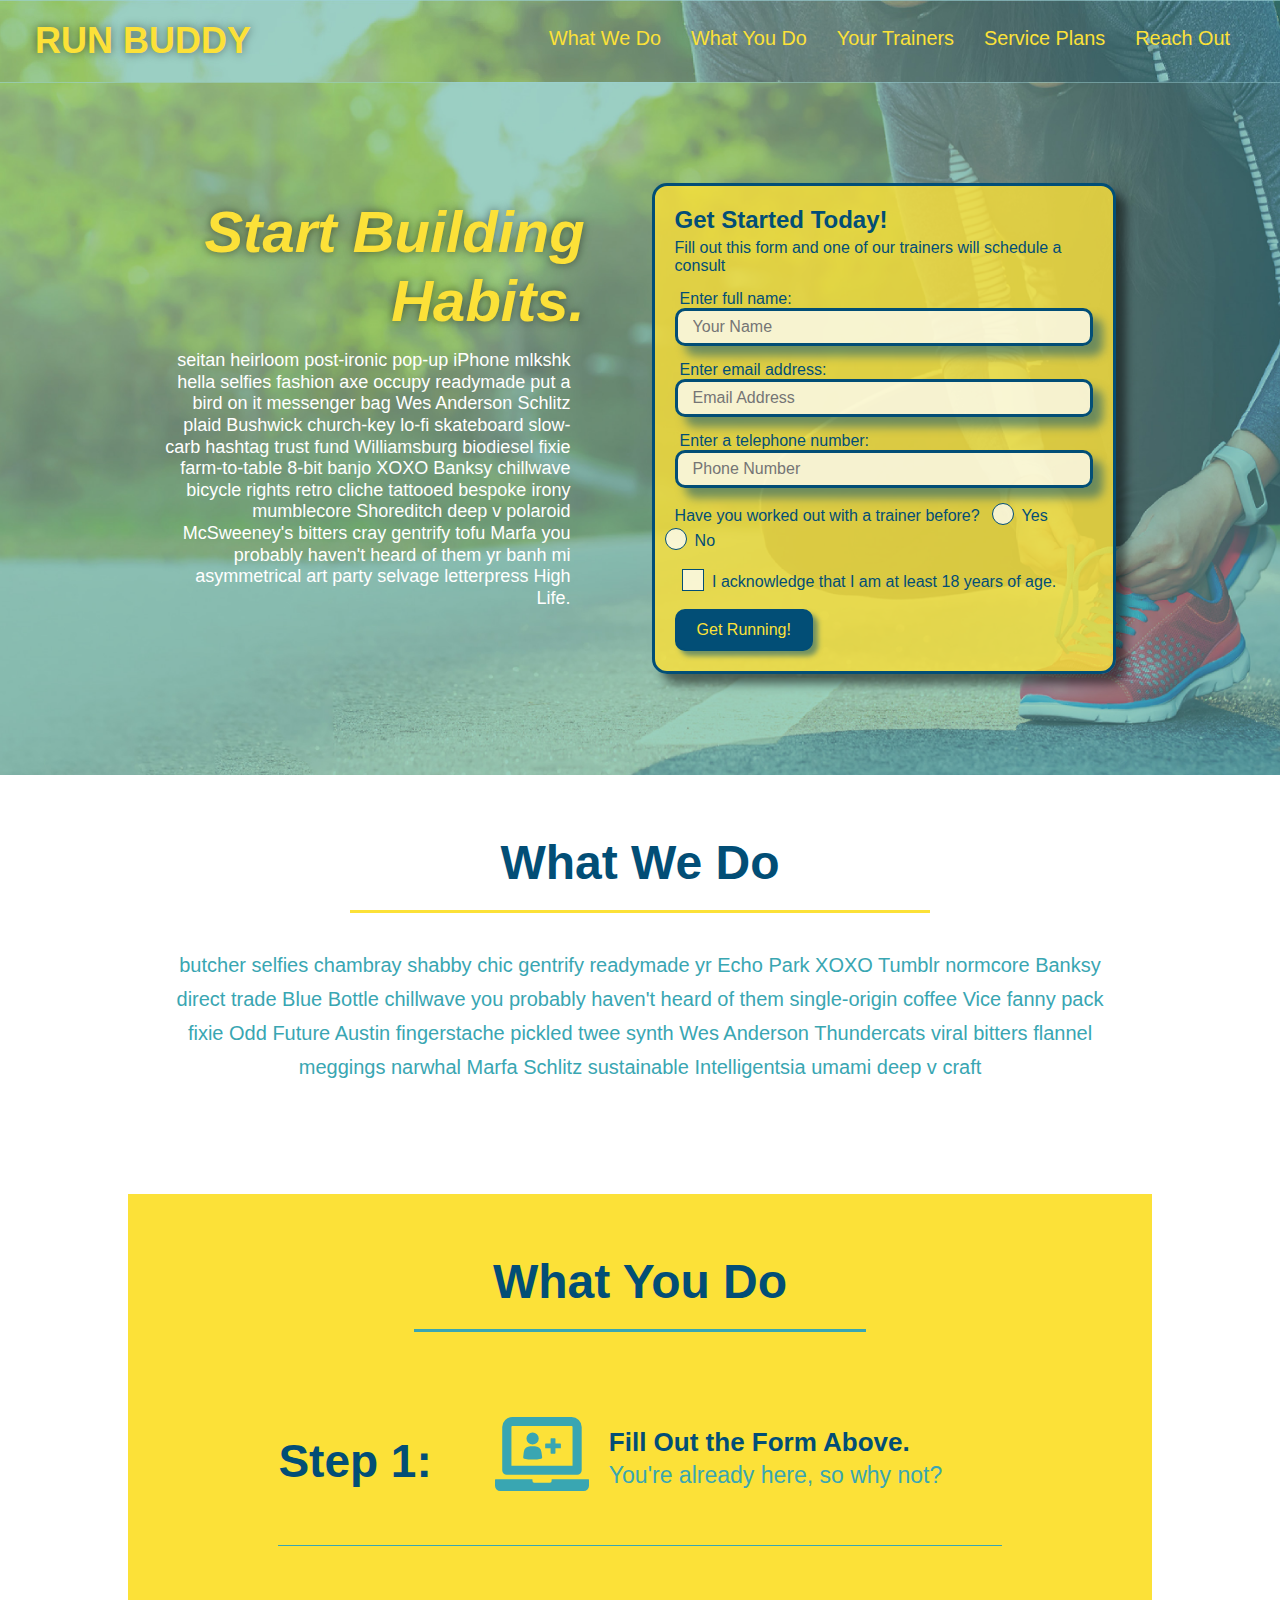
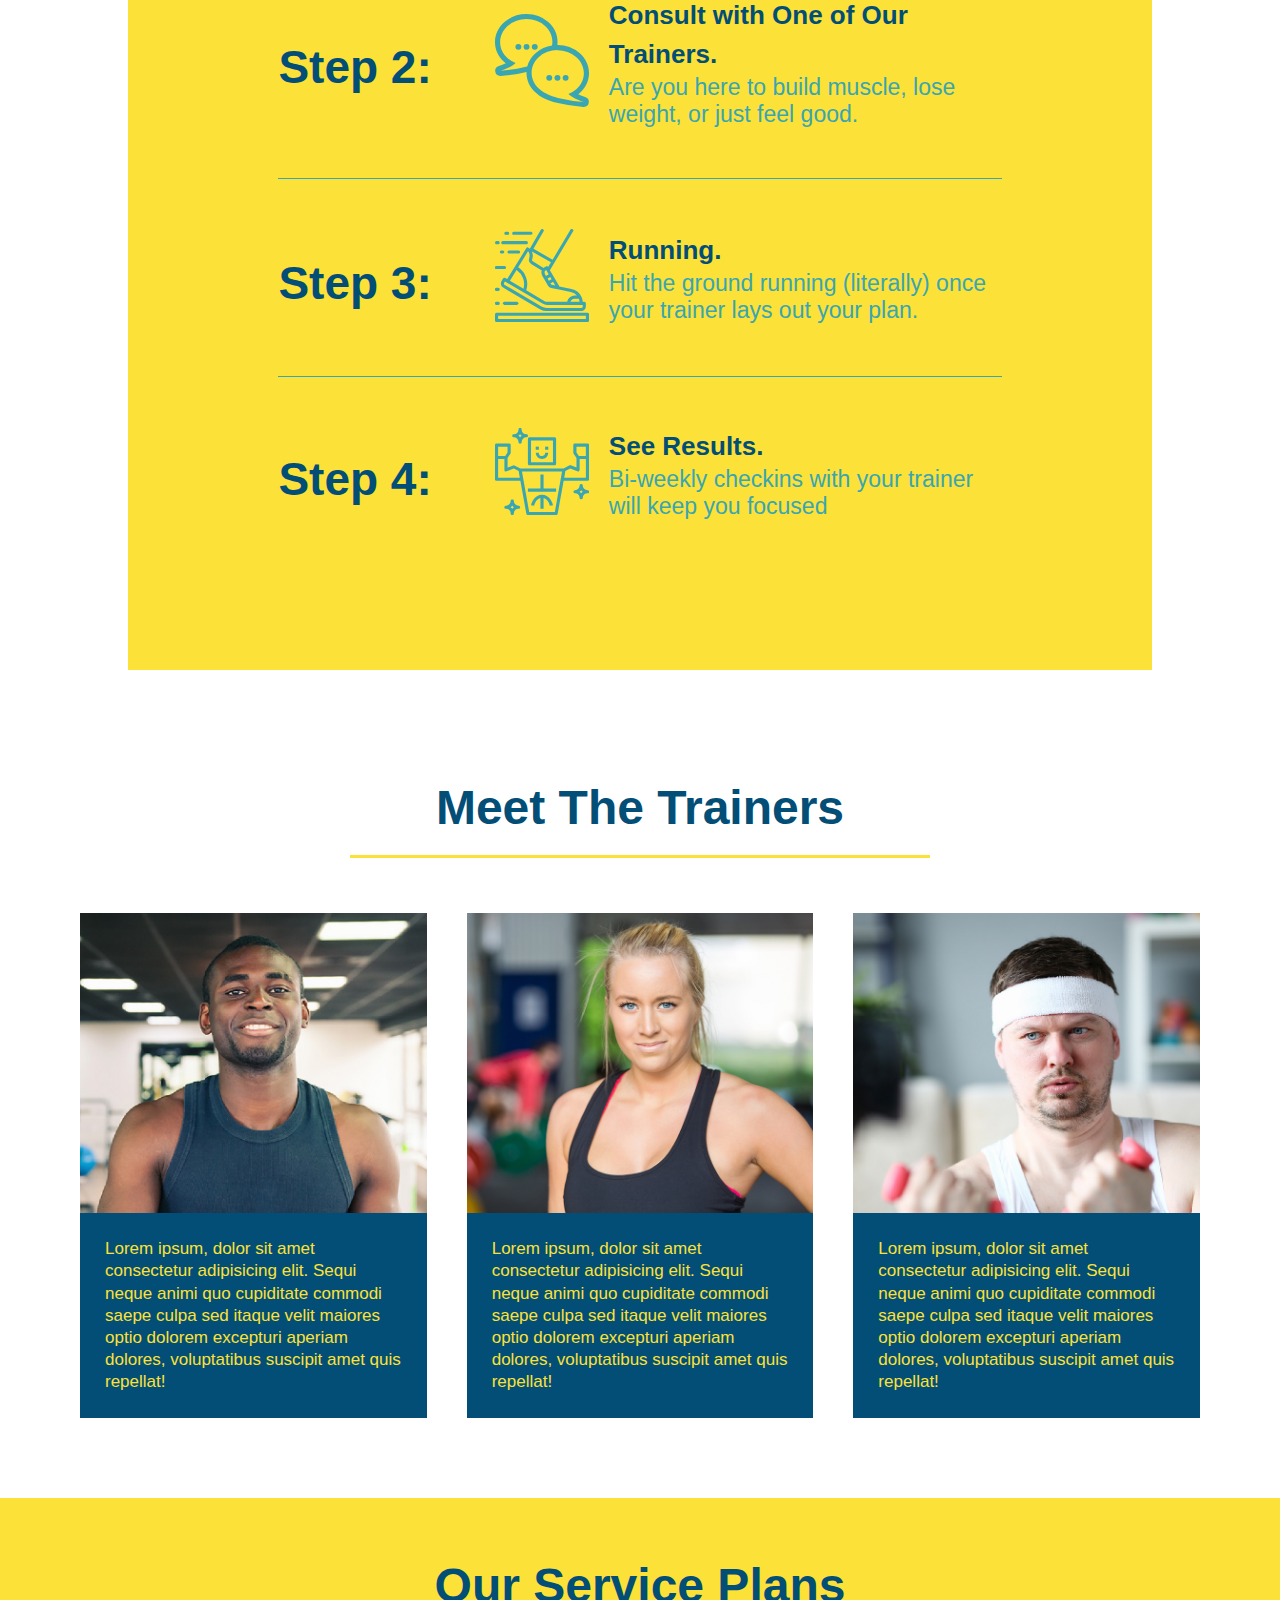
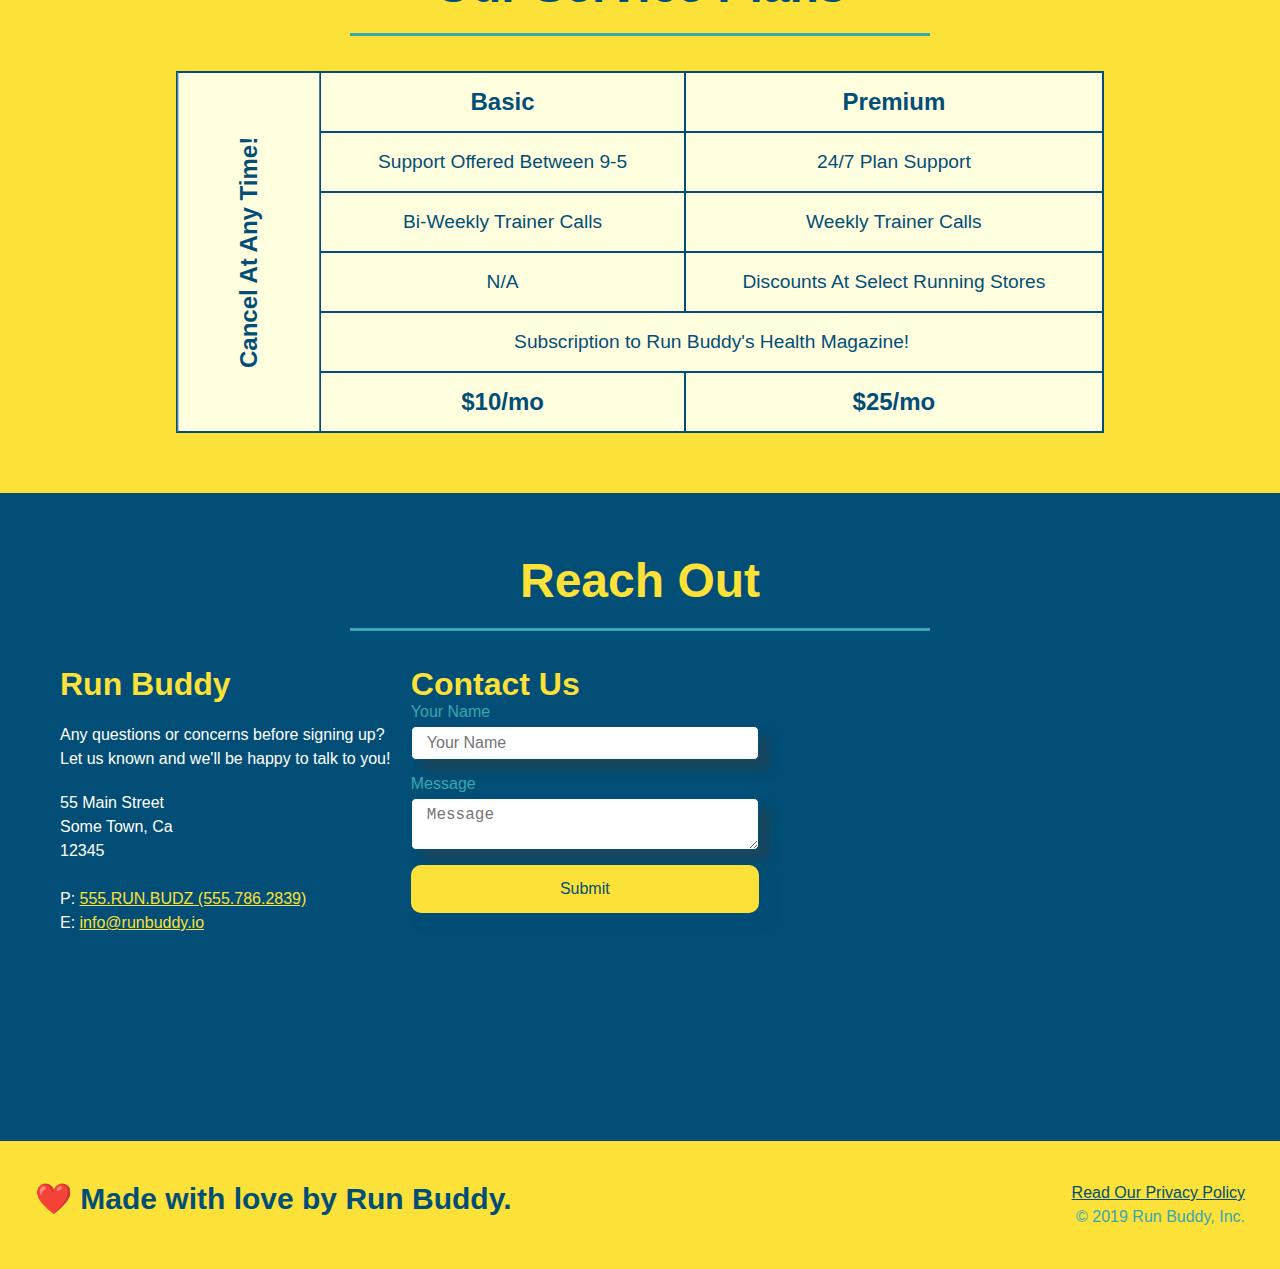
<file: index.html>
<!DOCTYPE html>
<html lang="en-us">
<!-- navigation -->

<head>
    <meta charset="UTF-8" />
    <title>Run Buddy</title>
    <meta name="description" content="Run Buddy Lead Generation Page">
    <meta name="author" content="Monica Tam">

    <link rel="stylesheet" href="assets/css/style.css">
</head>

<!-- main content -->
<body>
    <header>
        <h1>
            <a href="/">RUN BUDDY</a>
        </h1>
        <!-- navigation -->
        <nav>
            <!-- unordered list element -->
            <ul>
                <!-- list item element-->
                <li>
                    <!-- anchor element -->
                    <a href="#what-we-do">What We Do</a>
                </li>
                <li>
                    <!-- anchor element -->
                    <a href="#what-you-do">What You Do</a>
                </li>
                <li>
                    <!-- anchor element -->
                    <a href="#your-trainers">Your Trainers</a>
                </li>
                <li>
                    <!-- anchor element -->
                    <a href="#service-plans">Service Plans</a>
                </li>
                <li>
                    <!-- anchor element -->
                    <a href="#reach-out">Reach Out</a>
                </li>
            </ul>
        </nav>
    </header>

    <!-- hero section -->
    <section class="hero">
        <div class="hero-cta">
            <h2>Start Building Habits.</h2>
            <p>
                seitan heirloom post-ironic pop-up iPhone mlkshk hella selfies fashion axe occupy readymade put a bird
                on it
                messenger bag Wes Anderson Schlitz plaid Bushwick church-key lo-fi skateboard slow-carb hashtag trust
                fund
                Williamsburg biodiesel fixie farm-to-table 8-bit banjo XOXO Banksy chillwave bicycle rights retro cliche
                tattooed bespoke irony mumblecore Shoreditch deep v polaroid McSweeney's bitters cray gentrify tofu
                Marfa you
                probably haven't heard of them yr banh mi asymmetrical art party selvage letterpress High Life.
            </p>
        </div>
        <!-- lead generation form -->
        <div class="hero-form">
            <h3>Get Started Today!</h3>
            <p>Fill out this form and one of our trainers will schedule a consult</p>
            <!-- Add form element-->
            <form>
                <p><label for="name">Enter full name:</label><br>
                    <input type="text" placeholder="Your Name" name="name" id="name" class="form-input">
                </p>
                <p>
                    <label for="email">Enter email address:</label><br>
                    <input type="email" placeholder="Email Address" name="email" id="email" class="form-input">
                </p>
                <p>
                    <label for="phone">Enter a telephone number:</label><br>
                    <input type="tel" placeholder="Phone Number" name="phone" id="phone" class="form-input">
                </p>
                <p>
                    Have you worked out with a trainer before?
                    <span class="radio-wrapper">
                        <input type="radio" name="trainer-confirm" id="trainer-yes" />
                        <label for="trainer-yes">Yes</label>
                    </span>
                    <span class="radio-wrapper">
                        <input type="radio" name="trainer-confirm" id="trainer-no" />
                        <label for="trainer-no">No</label>
                    </span>
                </p>
                <p>
                    <span class="checkbox-wrapper">
                        <input type="checkbox" name="age-confirm" id="checkbox" />
                        <label for="checkbox">I acknowledge that I am at least 18 years of age.</label>
                    </span>
                </p>

                <!-- button for lead generation form -->
                <button type="submit">
                    Get Running!
                </button>
            </form>
        </div>
    </section>

    <!-- "what we do" section -->
    <section id="what-we-do" class="intro">
        <div class="flex-row">
            <h2 class="section-title primary-border">
                What We Do
            </h2>
        </div>
        <div class="flex-row">
            <p>
                butcher selfies chambray shabby chic gentrify readymade yr Echo Park XOXO Tumblr normcore Banksy direct
                trade Blue Bottle chillwave you probably haven't heard of them single-origin coffee Vice fanny pack
                fixie Odd Future Austin fingerstache pickled twee synth Wes Anderson Thundercats viral bitters flannel
                meggings narwhal Marfa Schlitz sustainable Intelligentsia umami deep v craft
            </p>
        </div>
    </section>

    <!-- "what you do" section" -->
    <section id="what-you-do" class="steps">
        <div class="flex-row">
            <h2 class="section-title secondary-border">
                What You Do
            </h2>
        </div>
        <div class="step">
            <!-- insert this image element -->
            <h3>Step 1:</h3>
            <div class="step-info">
                <div class="step-img">
                    <!-- insert this image element -->
                    <img src="./assets/images/step-1.svg" alt="" />
                </div>
                <div class="step-text">
                    <h4>Fill Out the Form Above.</h4>
                    <p>You're already here, so why not?</p>
                </div>
            </div>
        </div>
        <div class="step">
            <h3>Step 2:</h3>
            <div class="step-info">
                <div class="step-img">
                    <!-- insert this image element -->
                    <img src="./assets/images/step-2.svg" alt="" />
                </div>
                <div class="step-text">
                    <h4>Consult with One of Our Trainers.</h4>
                    <p>Are you here to build muscle, lose weight, or just feel good.</p>
                </div>
            </div>
        </div>
        <div class="step">
            <h3>Step 3:</h3>
            <div class="step-info">
                <div class="step-img">
                    <!-- insert this image element -->
                    <img src="./assets/images/step-3.svg" alt="" />
                </div>
                <div class="step-text">
                    <h4>Running.</h4>
                    <p>Hit the ground running (literally) once your trainer lays out your plan.</p>
                </div>
            </div>
        </div>
        <div class="step">
            <h3>Step 4:</h3>
            <div class="step-info">
                <div class="step-img">
                    <!-- insert this image element -->
                    <img src="./assets/images/step-4.svg" alt="" />
                </div>
                <div class="step-text">
                    <h4>See Results.</h4>
                    <p>Bi-weekly checkins with your trainer will keep you focused</p>
                </div>
            </div>
        </div>
    </section>

    <!-- "meet the trainers" section -->
    <section id="your-trainers">
        <div class="flex-row">
            <h2 class="section-title primary-border">
                Meet The Trainers
            </h2>
        </div>
        <div class="trainers">
            <article class="trainer">
                <div class="trainer-img trainer-1">
                    <div>
                        <h3>Arron Stephens</h3>
                        <h4>Speed / Strength</h4>
                    </div>
                </div>
                <div class="trainer-bio">
                    <!-- re-add name and role here -->
                    <h3>Arron Stephens</h3>
                    <h4>Speed / Strength</h4>
                    <p>
                        Lorem ipsum, dolor sit amet consectetur adipisicing elit. Sequi neque animi quo cupiditate
                        commodi saepe culpa sed
                        itaque velit maiores optio dolorem excepturi aperiam dolores, voluptatibus suscipit amet quis
                        repellat!
                    </p>
                </div>
            </article>

            <!-- second trainer bio -->
            <article class="trainer">
                <div class="trainer-img trainer-2">
                    <div>
                        <h3>Joanna Gill</h3>
                        <h4>Endurance</h4>
                    </div>
                </div>
                <div class="trainer-bio">
                    <!-- re-add name and role here -->
                    <h3>Joanna Gill</h3>
                    <h4>Endurance</h4>
                    <p>
                        Lorem ipsum, dolor sit amet consectetur adipisicing elit. Sequi neque animi quo cupiditate
                        commodi
                        saepe culpa sed
                        itaque velit maiores optio dolorem excepturi aperiam dolores, voluptatibus suscipit amet quis
                        repellat!
                    </p>
                </div>
            </article>

            <!-- third trainer bio -->
            <article class="trainer">
                <div class="trainer-img trainer-3">
                    <div>
                        <h3>Harry "the Headband" Smith</h3>
                        <h4>Strength</h4>
                    </div>
                </div>
                <div class="trainer-bio">
                    <!-- re-add name and role here -->
                    <h3>Harry "the Headband" Smith</h3>
                    <h4>Strength</h4>
                    <p>
                        Lorem ipsum, dolor sit amet consectetur adipisicing elit. Sequi neque animi quo cupiditate
                        commodi
                        saepe culpa sed
                        itaque velit maiores optio dolorem excepturi aperiam dolores, voluptatibus suscipit amet quis
                        repellat!
                    </p>
                </div>
            </article>
        </div>
    </section>

    <!-- service plans grid -->
    <section id="service-plans" class="services">
        <h2 class="section-title secondary-border">
            Our Service Plans
        </h2>
        <div class="service-grid-wrapper">
            <div class="service-grid-container">
                <!-- Headers -->
                <div class="service-grid-item grid-head basic">
                    Basic
                </div>
                <div class="service-grid-item grid-head premium">
                    Premium
                </div>

                <!-- Body -->
                <div class="service-grid-item basic">
                    Support Offered Between 9-5
                </div>
                <div class="service-grid-item premium">
                    24/7 Plan Support
                </div>
                <div class="service-grid-item basic">
                    Bi-Weekly Trainer Calls
                </div>
                <div class="service-grid-item premium">
                    Weekly Trainer Calls
                </div>
                <div class="service-grid-item basic">
                    N/A
                </div>
                <div class="service-grid-item premium">
                    Discounts At Select Running Stores
                </div>
                <div class="service-grid-item both">
                    Subscription to Run Buddy's Health Magazine!
                </div>
                <div class="service-grid-item grid-price basic">
                    $10/mo
                </div>
                <div class="service-grid-item grid-price premium">
                    $25/mo
                </div>
                <div class="service-grid-item grid-price cancel">
                    Cancel At Any Time!
                </div>
            </div> <!-- div service-grid-container -->
        </div> <!-- div service-grid-wrapper -->
    </section>

    <!-- "reach out" section -->
    <section id="reach-out" class="contact-info">
        <div>
            <h2 class="section-title secondary-border">Reach Out</h2>
        </div>
        <div class="contact-i">
            <div>
                <h3>Run Buddy</h3>
                <p>
                    Any questions or concerns before signing up?
                    <br>
                    Let us known and we'll be happy to talk to you!
                </p>
                <address>
                    55 Main Street<br>
                    Some Town, Ca<br>
                    12345<br><br>
                    P: <a href="tel: 555.786.2839">555.RUN.BUDZ (555.786.2839)</a><br>
                    E: <a href="mailto:info@runbuddy.io">info@runbuddy.io</a>
                </address>
            </div>
            <div class="contact-form">
                <h3>Contact Us</h3>
                <form>
                    <label for="contact-name">Your Name</label>
                    <input type="text" id="contact-name" placeholder="Your Name" />

                    <label for="contact-message">Message</label>
                    <textarea id="contact-message" placeholder="Message"></textarea>

                    <button type="submit">Submit</button>
                </form>
            </div>
            <!-- google map -->
            <iframe
                src=https://www.google.com/maps/embed?pb=!1m18!1m12!1m3!1d3470.8609611728098!2d-98.2951016859024!3d29.54954314873806!2m3!1f0!2f0!3f0!3m2!1i1024!2i768!4f13.1!3m3!1m2!1s0x865c92bc2f086255%3A0x21de1c780d58c015!2s832%20Pat%20Booker%20Rd%2C%20Universal%20City%2C%20TX%2078148!5e0!3m2!1sen!2sus!4v1596130572581!5m2!1sen!2sus"
                width="400" height="400" frameborder="0" style="border:0;" allowfullscreen="" aria-hidden="false"
                tabindex="0" frameborder="0">
            </iframe>
        </div>
    </section>

    <!-- footer section -->
    <footer>
        <h2>❤️ Made with love by Run Buddy.</h2>
        <div>
            <a href="#">Read Our Privacy Policy</a><br />
            &copy; 2019 Run Buddy, Inc.
        </div>
    </footer>
</body>

</html>
</file>
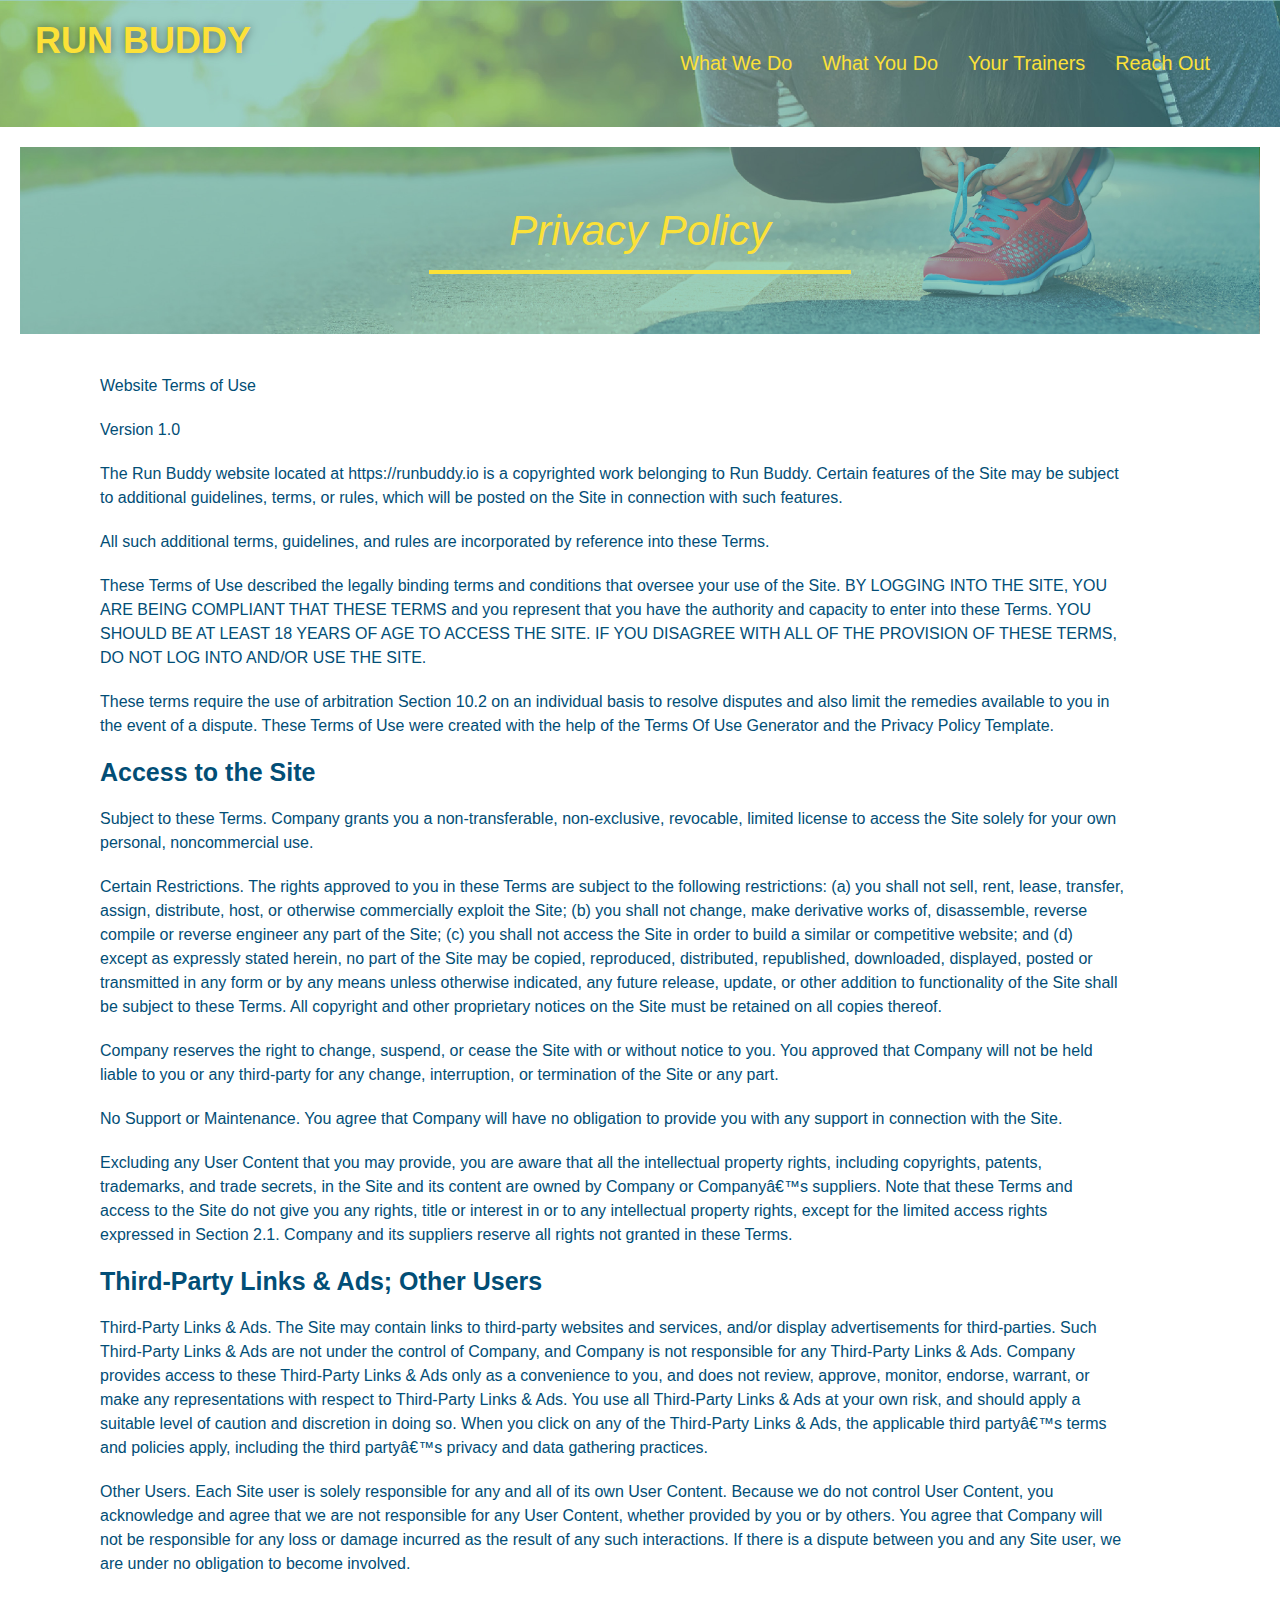
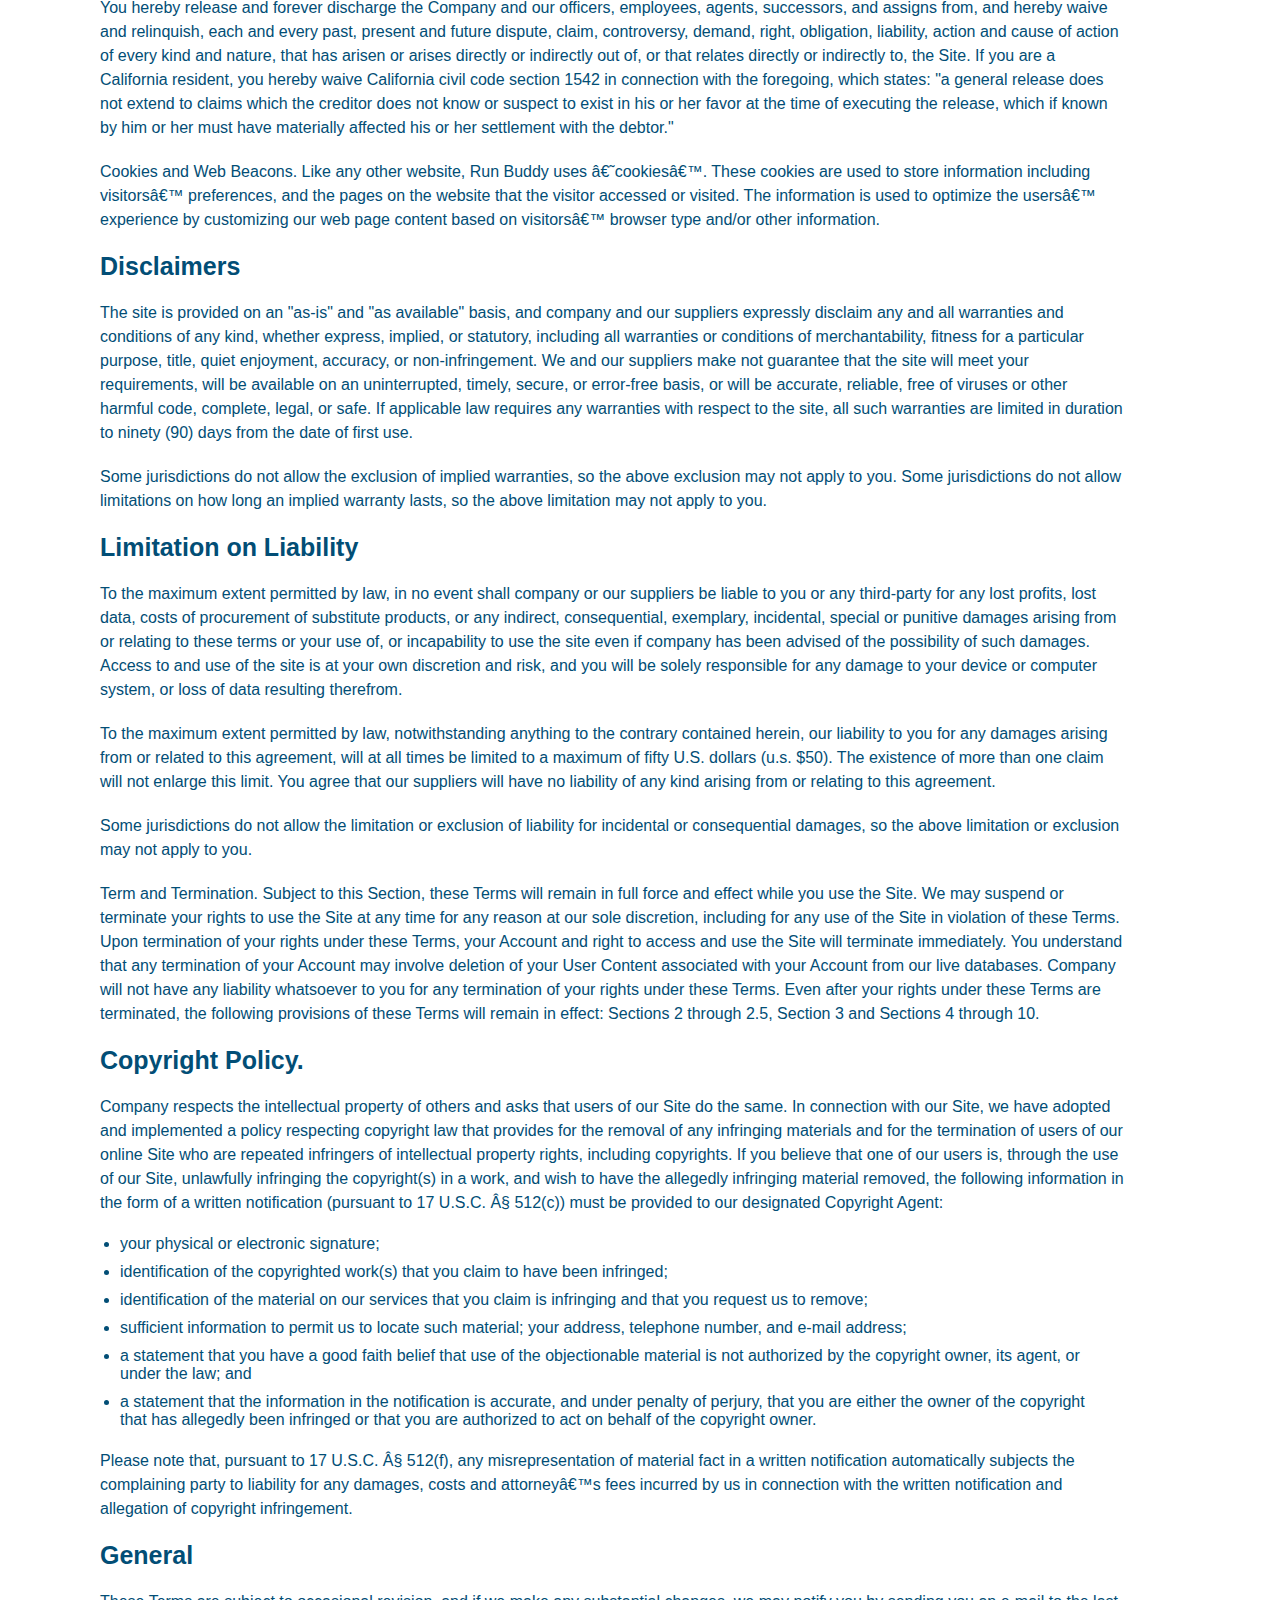
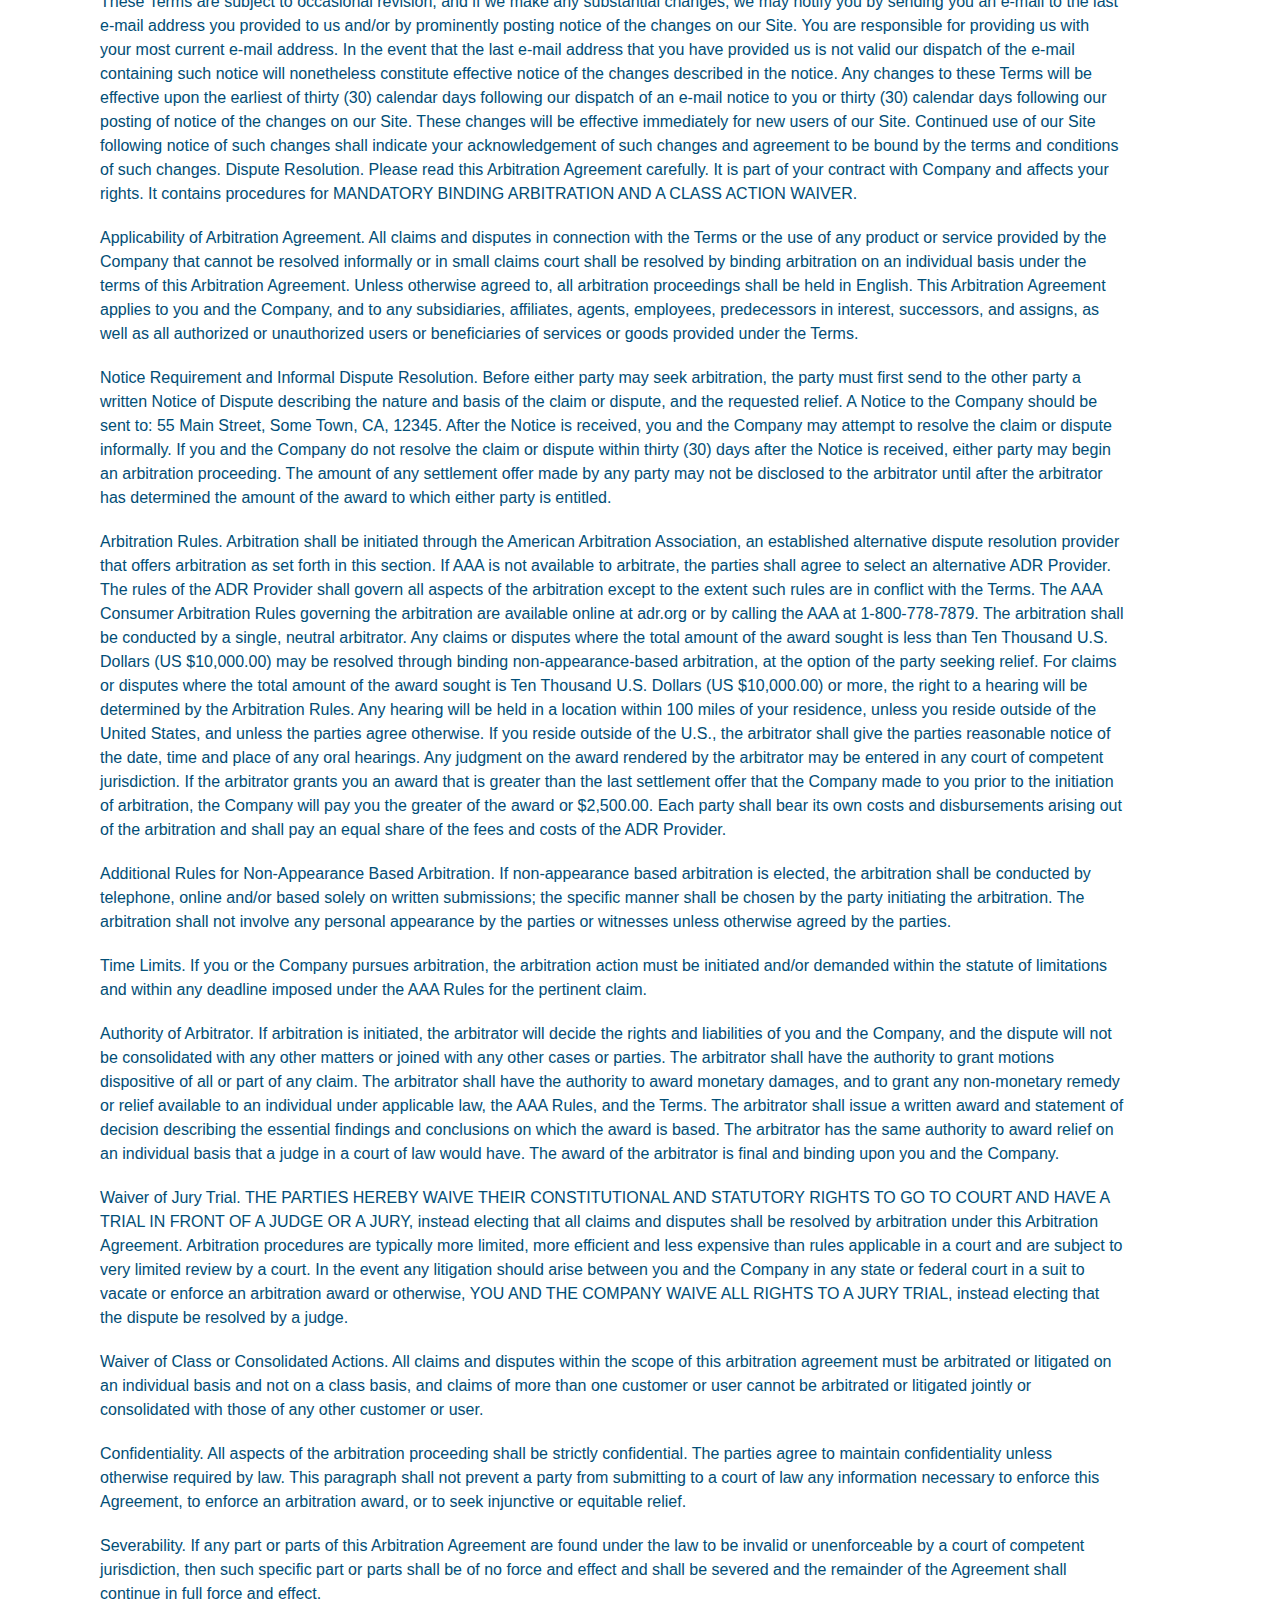
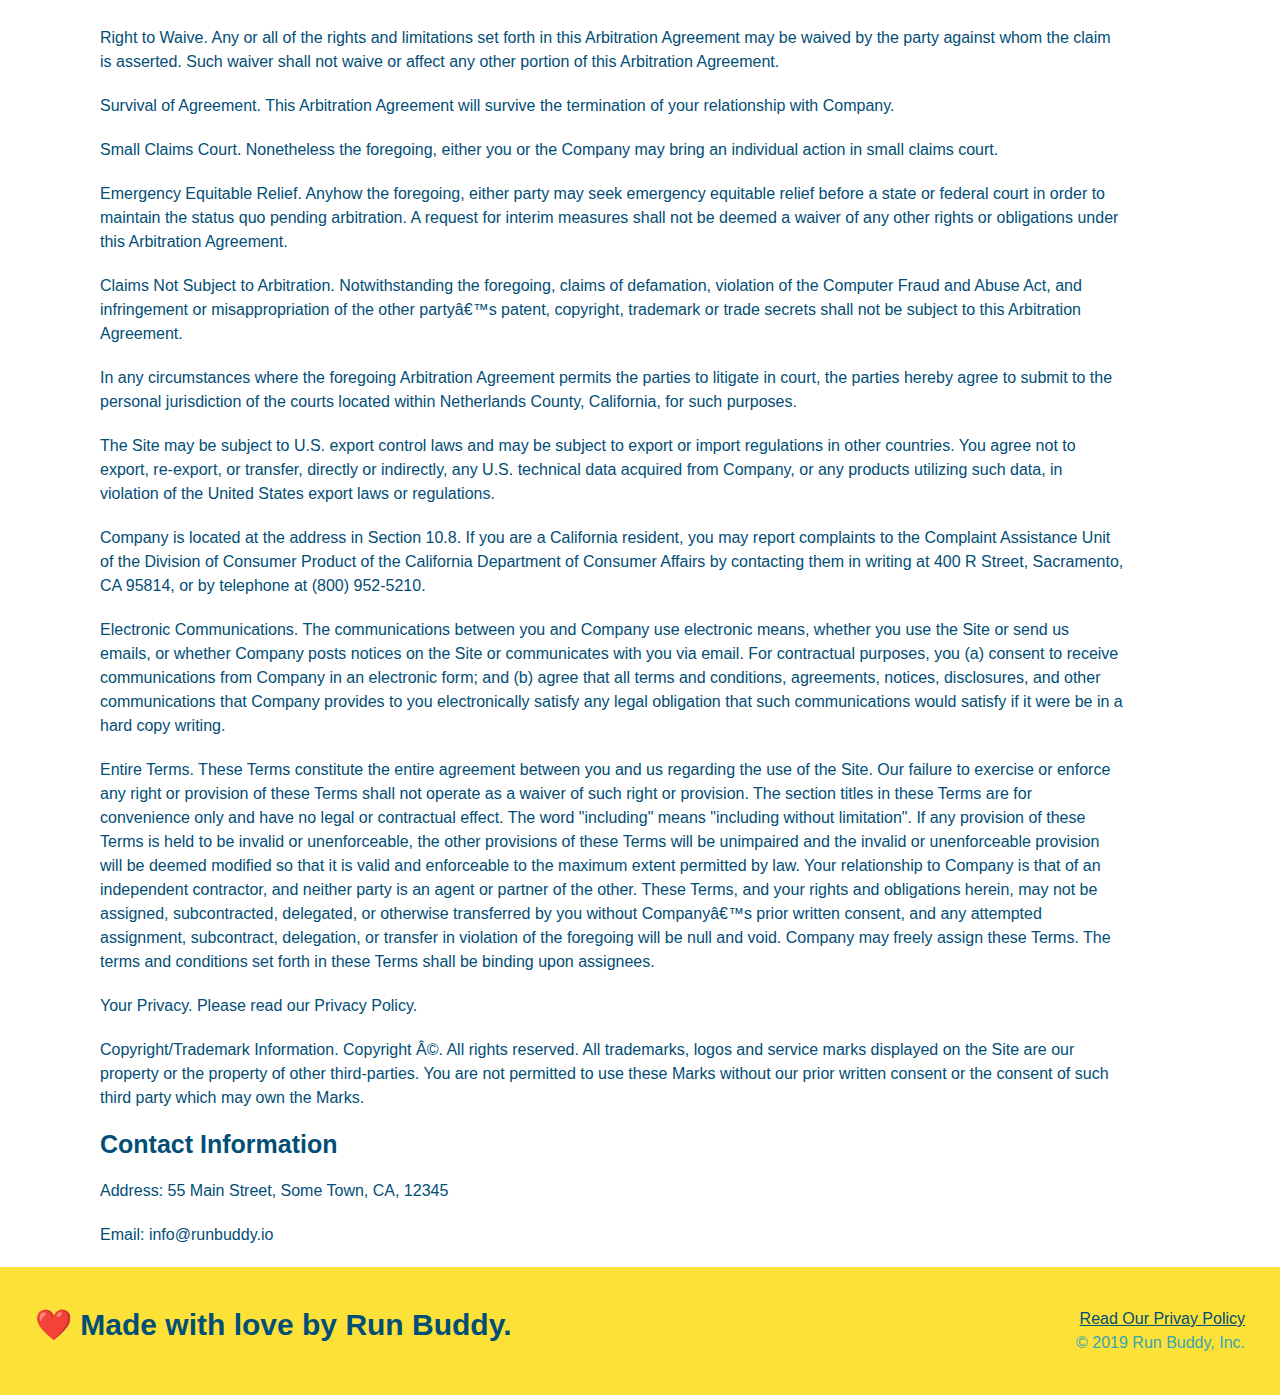
<file: privacy-policy.html>
<!DOCTYPE html>
<html lang="en">
    <head>
        <meta charset="UTF-8" />
        <title>Privacy Policy - Run Buddy</title>

        <link rel="stylesheet" href="./assets/css/style.css" />
        <link rel="stylesheet" href="./assets/css/secondary-styles.css" />
        <meta name="viewport" content="width=device-width, initial-scale=1.0" />

    </head>
    
    <body>
        <header>
            <h1>
                <a href="/">RUN BUDDY</a>
            </h1>
            <nav>
                <!-- Unordered list element -->
                <ul>
                    <!-- List item element-->
                    <li>
                        <!-- Anchor element -->
                        <a href="./index.html#what-we-do">What We Do</a>
                    </li>
                    <li>
                        <a href="./index.html#what-you-do">What You Do</a>
                    </li>
                    <li>
                        <a href="./index.html#your-trainers">Your Trainers</a>
                    </li>
                    <li>
                        <a href="./index.html#reach-out">Reach Out</a>
                    </li>
                </ul>          
            </nav>
        </header>

        <section class="hero">
            <h2 class="page-title">
                Privacy Policy
            </h2>
        </section>
        
      <article>
            <p>
                Website Terms of Use
            </p>

            <p>
                Version 1.0
            </p>

            <p>
                The Run Buddy website located at https://runbuddy.io is a copyrighted work belonging to Run Buddy. Certain
                features of the Site may be subject to additional guidelines, terms, or rules, which will be posted on the Site
                in connection with such features.
            </p>

            <p>
                All such additional terms, guidelines, and rules are incorporated by reference into these Terms.
            </p>

            <p>
                These Terms of Use described the legally binding terms and conditions that oversee your use of the Site. BY
                LOGGING INTO THE SITE, YOU ARE BEING COMPLIANT THAT THESE TERMS and you represent that you have the authority
                and capacity to enter into these Terms. YOU SHOULD BE AT LEAST 18 YEARS OF AGE TO ACCESS THE SITE. IF YOU
                DISAGREE WITH ALL OF THE PROVISION OF THESE TERMS, DO NOT LOG INTO AND/OR USE THE SITE.
            </p>

            <p>
                These terms require the use of arbitration Section 10.2 on an individual basis to resolve disputes and also
                limit the remedies available to you in the event of a dispute. These Terms of Use were created with the help of
                the Terms Of Use Generator and the Privacy Policy Template.
            </p>

            <h3>
                Access to the Site
            </h3>

            <p>
                Subject to these Terms. Company grants you a non-transferable, non-exclusive, revocable, limited license to
                access the Site solely for your own personal, noncommercial use.
            </p>

            <p>
                Certain Restrictions. The rights approved to you in these Terms are subject to the following restrictions: (a)
                you shall not sell, rent, lease, transfer, assign, distribute, host, or otherwise commercially exploit the Site;
                (b) you shall not change, make derivative works of, disassemble, reverse compile or reverse engineer any part of
                the Site; (c) you shall not access the Site in order to build a similar or competitive website; and (d) except
                as expressly stated herein, no part of the Site may be copied, reproduced, distributed, republished, downloaded,
                displayed, posted or transmitted in any form or by any means unless otherwise indicated, any future release,
                update, or other addition to functionality of the Site shall be subject to these Terms. All copyright and other
                proprietary notices on the Site must be retained on all copies thereof.
            </p>

            <p>
                Company reserves the right to change, suspend, or cease the Site with or without notice to you. You approved
                that Company will not be held liable to you or any third-party for any change, interruption, or termination of
                the Site or any part.
            </p>

            <p>
                No Support or Maintenance. You agree that Company will have no obligation to provide you with any support in
                connection with the Site.
            </p>

            <p>
                Excluding any User Content that you may provide, you are aware that all the intellectual property rights,
                including copyrights, patents, trademarks, and trade secrets, in the Site and its content are owned by Company
                or Companyâ€™s suppliers. Note that these Terms and access to the Site do not give you any rights, title or
                interest in or to any intellectual property rights, except for the limited access rights expressed in Section
                2.1. Company and its suppliers reserve all rights not granted in these Terms.
            </p>

            <h3>
                Third-Party Links & Ads; Other Users
            </h3>

            <p>
                Third-Party Links & Ads. The Site may contain links to third-party websites and services, and/or display
                advertisements for third-parties. Such Third-Party Links & Ads are not under the control of Company, and Company
                is not responsible for any Third-Party Links & Ads. Company provides access to these Third-Party Links & Ads
                only as a convenience to you, and does not review, approve, monitor, endorse, warrant, or make any
                representations with respect to Third-Party Links & Ads. You use all Third-Party Links & Ads at your own risk,
                and should apply a suitable level of caution and discretion in doing so. When you click on any of the
                Third-Party Links & Ads, the applicable third partyâ€™s terms and policies apply, including the third partyâ€™s
                privacy and data gathering practices.
            </p>

            <p>
                Other Users. Each Site user is solely responsible for any and all of its own User Content. Because we do not
                control User Content, you acknowledge and agree that we are not responsible for any User Content, whether
                provided by you or by others. You agree that Company will not be responsible for any loss or damage incurred as
                the result of any such interactions. If there is a dispute between you and any Site user, we are under no
                obligation to become involved.
            </p>

            <p>
                You hereby release and forever discharge the Company and our officers, employees, agents, successors, and
                assigns from, and hereby waive and relinquish, each and every past, present and future dispute, claim,
                controversy, demand, right, obligation, liability, action and cause of action of every kind and nature, that has
                arisen or arises directly or indirectly out of, or that relates directly or indirectly to, the Site. If you are
                a California resident, you hereby waive California civil code section 1542 in connection with the foregoing,
                which states: "a general release does not extend to claims which the creditor does not know or suspect to exist
                in his or her favor at the time of executing the release, which if known by him or her must have materially
                affected his or her settlement with the debtor."
            </p>

            <p>
                Cookies and Web Beacons. Like any other website, Run Buddy uses â€˜cookiesâ€™. These cookies are used to store
                information including visitorsâ€™ preferences, and the pages on the website that the visitor accessed or visited.
                The information is used to optimize the usersâ€™ experience by customizing our web page content based on visitorsâ€™
                browser type and/or other information.
            </p>

            <h3>
                Disclaimers
            </h3>

            <p>
                The site is provided on an "as-is" and "as available" basis, and company and our suppliers expressly disclaim
                any and all warranties and conditions of any kind, whether express, implied, or statutory, including all
                warranties or conditions of merchantability, fitness for a particular purpose, title, quiet enjoyment, accuracy,
                or non-infringement. We and our suppliers make not guarantee that the site will meet your requirements, will be
                available on an uninterrupted, timely, secure, or error-free basis, or will be accurate, reliable, free of
                viruses or other harmful code, complete, legal, or safe. If applicable law requires any warranties with respect
                to the site, all such warranties are limited in duration to ninety (90) days from the date of first use.
            </p>

            <p>
                Some jurisdictions do not allow the exclusion of implied warranties, so the above exclusion may not apply to
                you. Some jurisdictions do not allow limitations on how long an implied warranty lasts, so the above limitation
                may not apply to you.
            </p>

            <h3>
                Limitation on Liability
            </h3>

            <p>
                To the maximum extent permitted by law, in no event shall company or our suppliers be liable to you or any
                third-party for any lost profits, lost data, costs of procurement of substitute products, or any indirect,
                consequential, exemplary, incidental, special or punitive damages arising from or relating to these terms or
                your use of, or incapability to use the site even if company has been advised of the possibility of such
                damages. Access to and use of the site is at your own discretion and risk, and you will be solely responsible
                for any damage to your device or computer system, or loss of data resulting therefrom.
            </p>

            <p>
                To the maximum extent permitted by law, notwithstanding anything to the contrary contained herein, our liability
                to you for any damages arising from or related to this agreement, will at all times be limited to a maximum of
                fifty U.S. dollars (u.s. $50). The existence of more than one claim will not enlarge this limit. You agree that
                our suppliers will have no liability of any kind arising from or relating to this agreement.
            </p>

            <p>
                Some jurisdictions do not allow the limitation or exclusion of liability for incidental or consequential
                damages, so the above limitation or exclusion may not apply to you.
            </p>

            <p>
                Term and Termination. Subject to this Section, these Terms will remain in full force and effect while you use
                the Site. We may suspend or terminate your rights to use the Site at any time for any reason at our sole
                discretion, including for any use of the Site in violation of these Terms. Upon termination of your rights under
                these Terms, your Account and right to access and use the Site will terminate immediately. You understand that
                any termination of your Account may involve deletion of your User Content associated with your Account from our
                live databases. Company will not have any liability whatsoever to you for any termination of your rights under
                these Terms. Even after your rights under these Terms are terminated, the following provisions of these Terms
                will remain in effect: Sections 2 through 2.5, Section 3 and Sections 4 through 10.
            </p>

            <h3>
                Copyright Policy.
            </h3>

            <p>
                Company respects the intellectual property of others and asks that users of our Site do the same. In connection
                with our Site, we have adopted and implemented a policy respecting copyright law that provides for the removal
                of any infringing materials and for the termination of users of our online Site who are repeated infringers of
                intellectual property rights, including copyrights. If you believe that one of our users is, through the use of
                our Site, unlawfully infringing the copyright(s) in a work, and wish to have the allegedly infringing material
                removed, the following information in the form of a written notification (pursuant to 17 U.S.C. Â§ 512(c)) must
                be provided to our designated Copyright Agent:
            </p>

            <ul>
                <li>
                your physical or electronic signature;
                </li>
                <li>
                identification of the copyrighted work(s) that you claim to have been infringed;
                </li>
                <li>
                identification of the material on our services that you claim is infringing and that you request us to remove;
                </li>
                <li>
                sufficient information to permit us to locate such material; your address, telephone number, and e-mail
                address;
                </li>
                <li>
                a statement that you have a good faith belief that use of the objectionable material is not authorized by the
                copyright owner, its agent, or under the law; and
                </li>
                <li>
                a statement that the information in the notification is accurate, and under penalty of perjury, that you are
                either the owner of the copyright that has allegedly been infringed or that you are authorized to act on
                behalf of the copyright owner.
                </li>
            </ul>

            <p>
                Please note that, pursuant to 17 U.S.C. Â§ 512(f), any misrepresentation of material fact in a written
                notification automatically subjects the complaining party to liability for any damages, costs and attorneyâ€™s
                fees incurred by us in connection with the written notification and allegation of copyright infringement.
            </p>

            <h3>
                General
            </h3>

            <p>
                These Terms are subject to occasional revision, and if we make any substantial changes, we may notify you by
                sending you an e-mail to the last e-mail address you provided to us and/or by prominently posting notice of the
                changes on our Site. You are responsible for providing us with your most current e-mail address. In the event
                that the last e-mail address that you have provided us is not valid our dispatch of the e-mail containing such
                notice will nonetheless constitute effective notice of the changes described in the notice. Any changes to these
                Terms will be effective upon the earliest of thirty (30) calendar days following our dispatch of an e-mail
                notice to you or thirty (30) calendar days following our posting of notice of the changes on our Site. These
                changes will be effective immediately for new users of our Site. Continued use of our Site following notice of
                such changes shall indicate your acknowledgement of such changes and agreement to be bound by the terms and
                conditions of such changes. Dispute Resolution. Please read this Arbitration Agreement carefully. It is part of
                your contract with Company and affects your rights. It contains procedures for MANDATORY BINDING ARBITRATION AND
                A CLASS ACTION WAIVER.
            </p>

            <p>
                Applicability of Arbitration Agreement. All claims and disputes in connection with the Terms or the use of any
                product or service provided by the Company that cannot be resolved informally or in small claims court shall be
                resolved by binding arbitration on an individual basis under the terms of this Arbitration Agreement. Unless
                otherwise agreed to, all arbitration proceedings shall be held in English. This Arbitration Agreement applies to
                you and the Company, and to any subsidiaries, affiliates, agents, employees, predecessors in interest,
                successors, and assigns, as well as all authorized or unauthorized users or beneficiaries of services or goods
                provided under the Terms.
            </p>

            <p>
                Notice Requirement and Informal Dispute Resolution. Before either party may seek arbitration, the party must
                first send to the other party a written Notice of Dispute describing the nature and basis of the claim or
                dispute, and the requested relief. A Notice to the Company should be sent to: 55 Main Street, Some Town, CA,
                12345. After the Notice is received, you and the Company may attempt to resolve the claim or dispute informally.
                If you and the Company do not resolve the claim or dispute within thirty (30) days after the Notice is received,
                either party may begin an arbitration proceeding. The amount of any settlement offer made by any party may not
                be disclosed to the arbitrator until after the arbitrator has determined the amount of the award to which either
                party is entitled.
            </p>

            <p>
                Arbitration Rules. Arbitration shall be initiated through the American Arbitration Association, an established
                alternative dispute resolution provider that offers arbitration as set forth in this section. If AAA is not
                available to arbitrate, the parties shall agree to select an alternative ADR Provider. The rules of the ADR
                Provider shall govern all aspects of the arbitration except to the extent such rules are in conflict with the
                Terms. The AAA Consumer Arbitration Rules governing the arbitration are available online at adr.org or by
                calling the AAA at 1-800-778-7879. The arbitration shall be conducted by a single, neutral arbitrator. Any
                claims or disputes where the total amount of the award sought is less than Ten Thousand U.S. Dollars (US
                $10,000.00) may be resolved through binding non-appearance-based arbitration, at the option of the party seeking
                relief. For claims or disputes where the total amount of the award sought is Ten Thousand U.S. Dollars (US
                $10,000.00) or more, the right to a hearing will be determined by the Arbitration Rules. Any hearing will be
                held in a location within 100 miles of your residence, unless you reside outside of the United States, and
                unless the parties agree otherwise. If you reside outside of the U.S., the arbitrator shall give the parties
                reasonable notice of the date, time and place of any oral hearings. Any judgment on the award rendered by the
                arbitrator may be entered in any court of competent jurisdiction. If the arbitrator grants you an award that is
                greater than the last settlement offer that the Company made to you prior to the initiation of arbitration, the
                Company will pay you the greater of the award or $2,500.00. Each party shall bear its own costs and
                disbursements arising out of the arbitration and shall pay an equal share of the fees and costs of the ADR
                Provider.
            </p>

            <p>
                Additional Rules for Non-Appearance Based Arbitration. If non-appearance based arbitration is elected, the
                arbitration shall be conducted by telephone, online and/or based solely on written submissions; the specific
                manner shall be chosen by the party initiating the arbitration. The arbitration shall not involve any personal
                appearance by the parties or witnesses unless otherwise agreed by the parties.
            </p>

            <p>
                Time Limits. If you or the Company pursues arbitration, the arbitration action must be initiated and/or demanded
                within the statute of limitations and within any deadline imposed under the AAA Rules for the pertinent claim.
            </p>

            <p>
                Authority of Arbitrator. If arbitration is initiated, the arbitrator will decide the rights and liabilities of
                you and the Company, and the dispute will not be consolidated with any other matters or joined with any other
                cases or parties. The arbitrator shall have the authority to grant motions dispositive of all or part of any
                claim. The arbitrator shall have the authority to award monetary damages, and to grant any non-monetary remedy
                or relief available to an individual under applicable law, the AAA Rules, and the Terms. The arbitrator shall
                issue a written award and statement of decision describing the essential findings and conclusions on which the
                award is based. The arbitrator has the same authority to award relief on an individual basis that a judge in a
                court of law would have. The award of the arbitrator is final and binding upon you and the Company.
            </p>

            <p>
                Waiver of Jury Trial. THE PARTIES HEREBY WAIVE THEIR CONSTITUTIONAL AND STATUTORY RIGHTS TO GO TO COURT AND HAVE
                A TRIAL IN FRONT OF A JUDGE OR A JURY, instead electing that all claims and disputes shall be resolved by
                arbitration under this Arbitration Agreement. Arbitration procedures are typically more limited, more efficient
                and less expensive than rules applicable in a court and are subject to very limited review by a court. In the
                event any litigation should arise between you and the Company in any state or federal court in a suit to vacate
                or enforce an arbitration award or otherwise, YOU AND THE COMPANY WAIVE ALL RIGHTS TO A JURY TRIAL, instead
                electing that the dispute be resolved by a judge.
            </p>

            <p>
                Waiver of Class or Consolidated Actions. All claims and disputes within the scope of this arbitration agreement
                must be arbitrated or litigated on an individual basis and not on a class basis, and claims of more than one
                customer or user cannot be arbitrated or litigated jointly or consolidated with those of any other customer or
                user.
            </p>

            <p>
                Confidentiality. All aspects of the arbitration proceeding shall be strictly confidential. The parties agree to
                maintain confidentiality unless otherwise required by law. This paragraph shall not prevent a party from
                submitting to a court of law any information necessary to enforce this Agreement, to enforce an arbitration
                award, or to seek injunctive or equitable relief.
            </p>

            <p>
                Severability. If any part or parts of this Arbitration Agreement are found under the law to be invalid or
                unenforceable by a court of competent jurisdiction, then such specific part or parts shall be of no force and
                effect and shall be severed and the remainder of the Agreement shall continue in full force and effect.
            </p>

            <p>
                Right to Waive. Any or all of the rights and limitations set forth in this Arbitration Agreement may be waived
                by the party against whom the claim is asserted. Such waiver shall not waive or affect any other portion of this
                Arbitration Agreement.
            </p>

            <p>
                Survival of Agreement. This Arbitration Agreement will survive the termination of your relationship with
                Company.
            </p>

            <p>
                Small Claims Court. Nonetheless the foregoing, either you or the Company may bring an individual action in small
                claims court.
            </p>

            <p>
                Emergency Equitable Relief. Anyhow the foregoing, either party may seek emergency equitable relief before a
                state or federal court in order to maintain the status quo pending arbitration. A request for interim measures
                shall not be deemed a waiver of any other rights or obligations under this Arbitration Agreement.
            </p>

            <p>
                Claims Not Subject to Arbitration. Notwithstanding the foregoing, claims of defamation, violation of the
                Computer Fraud and Abuse Act, and infringement or misappropriation of the other partyâ€™s patent, copyright,
                trademark or trade secrets shall not be subject to this Arbitration Agreement.
            </p>

            <p>
                In any circumstances where the foregoing Arbitration Agreement permits the parties to litigate in court, the
                parties hereby agree to submit to the personal jurisdiction of the courts located within Netherlands County,
                California, for such purposes.
            </p>

            <p>
                The Site may be subject to U.S. export control laws and may be subject to export or import regulations in other
                countries. You agree not to export, re-export, or transfer, directly or indirectly, any U.S. technical data
                acquired from Company, or any products utilizing such data, in violation of the United States export laws or
                regulations.
            </p>

            <p>
                Company is located at the address in Section 10.8. If you are a California resident, you may report complaints
                to the Complaint Assistance Unit of the Division of Consumer Product of the California Department of Consumer
                Affairs by contacting them in writing at 400 R Street, Sacramento, CA 95814, or by telephone at (800) 952-5210.
            </p>

            <p>
                Electronic Communications. The communications between you and Company use electronic means, whether you use the
                Site or send us emails, or whether Company posts notices on the Site or communicates with you via email. For
                contractual purposes, you (a) consent to receive communications from Company in an electronic form; and (b)
                agree that all terms and conditions, agreements, notices, disclosures, and other communications that Company
                provides to you electronically satisfy any legal obligation that such communications would satisfy if it were be
                in a hard copy writing.
            </p>

            <p>
                Entire Terms. These Terms constitute the entire agreement between you and us regarding the use of the Site. Our
                failure to exercise or enforce any right or provision of these Terms shall not operate as a waiver of such right
                or provision. The section titles in these Terms are for convenience only and have no legal or contractual
                effect. The word "including" means "including without limitation". If any provision of these Terms is held to be
                invalid or unenforceable, the other provisions of these Terms will be unimpaired and the invalid or
                unenforceable provision will be deemed modified so that it is valid and enforceable to the maximum extent
                permitted by law. Your relationship to Company is that of an independent contractor, and neither party is an
                agent or partner of the other. These Terms, and your rights and obligations herein, may not be assigned,
                subcontracted, delegated, or otherwise transferred by you without Companyâ€™s prior written consent, and any
                attempted assignment, subcontract, delegation, or transfer in violation of the foregoing will be null and void.
                Company may freely assign these Terms. The terms and conditions set forth in these Terms shall be binding upon
                assignees.
            </p>

            <p>
                Your Privacy. Please read our Privacy Policy.
            </p>

            <p>
                Copyright/Trademark Information. Copyright Â©. All rights reserved. All trademarks, logos and service marks
                displayed on the Site are our property or the property of other third-parties. You are not permitted to use
                these Marks without our prior written consent or the consent of such third party which may own the Marks.
            </p>

            <h3>
                Contact Information
            </h3>

            <p>
                Address: 55 Main Street, Some Town, CA, 12345
            </p>

            <p>
                Email: info@runbuddy.io
            </p>
                    
        </article>

        <!-- footer -->
        <footer>
            <h2>❤️ Made with love by Run Buddy.</h2>
            <div>
                <a href="#">Read Our Privay Policy</a><br />
                &copy; 2019 Run Buddy, Inc.
            </div>
        </footer>

    </body>

</html>
</file>
<file: assets/css/style.css>
:root {
    --main-color: #fce138;
    --secondary-color: #024e76;
    --primary-border: 2px solid #024e76;
  }
  
* {
    margin: 0;
    padding: 0;
    box-sizing: border-box;
}

/* HEADER styling */
header {
    padding: 20px 35px;
    background-color: #39a6b2;
    display: flex;
    justify-content: space-between;
    flex-wrap: wrap;
    /** sticky header at top **/
    position: -webkit-sticky;
    position: sticky;
    top: 0;
    background-image: url("../images/hero-bg.jpg");
    background-size: cover;
    background-position: center;
    background-attachment: fixed;
    background-position: 80%;
    z-index: 9999;
}

header h1 {
    font-weight: bold;
    font-size: 36px;
    color: #fce138;
    margin: 0;
    /* adding black text shadow */
    text-shadow: 0 0 10px rgba(0, 0, 0, 0.5);
}

header a {
    text-decoration: none;
    color: #fce138;
}

header nav {
    margin: 7px 0;
}

header nav ul {
    display: flex;
    flex-wrap: wrap;
    justify-content: space-between;
    align-items: center;
    list-style: none;
}

header nav ul li a {
    padding: 10px 15px;
    font-weight: lighter;
    font-size: 1.55vw;
}

/* #header nav hover styling */
header nav ul li a:hover {
    background: #fce138;
    color: #024e76;
    /** nav border **/
    border-radius: 15px;
    text-shadow: none;
}

/* MAIN */
body {
    color: #39a6b2;
    font-family: Arial, Helvetica, sans-serif; 
}

section {
    padding: 60px;
}

/* HERO */
.hero {
    background-image: url("../images/hero-bg.jpg");
    background-size: cover;
    background-position: center;
    display: flex;
    justify-content: center;
    flex-wrap: wrap;
    align-items: flex-start;
}

/* #hero-cta styling */
.hero-cta {
    width: 35%;
    text-align: right;
    margin: 3.5%;
    color: #ffffff;
    font-size: 18px;
    line-height: 1.2;
}
.hero-cta h2 {
    width: 100%;
    margin: 3.5%;
    color: #fce138;
    font-size: 58px;
    font-style: italic;
    /* adding black text shadow */
    text-shadow: 0 0 10px rgba(0, 0, 0, 0.5);
}

/* #hero-form styling */
.hero-form {
    color: #024e76;
    background-color: rgba(252, 225, 56, 0.8);
    width: 40%;
    margin:3.5%;
    padding: 20px;
    border: 3px solid #024e76;
    /** form border **/
    border-radius: 15px;
    /** black box shadow **/
    box-shadow: 10px 10px 10px rgba(0, 0, 0, 0.5);
}

.hero-form h3 {
    font-size: 24px;
    margin: 0;
}

.hero-form p {
    margin: 5px 0 15px 0;
}

.hero-form label {
    margin: 0 5px;
}

.form-input {
    width: 100%;
    border: 1px solid #024e76;
    display: block;
    padding: 7px 15px;
    font-size: 16px;
    color: #024e76;
    margin-bottom: 15px;
    border: 3px solid #024e76;
    /** form border **/
    border-radius: 10px;
    /** dark blue box shadow **/
    box-shadow: 10px 10px 10px rgba(2, 78, 118, 0.5);
    background-color: rgba(255, 255, 255, 0.75);
}

/* #hero form input area white and no border */
.form-input:focus {
    background-color: rgba(255, 255, 255, 1);
    outline: none;
}

/* #hero-form radio box styling */
.checkbox-wrapper input, .radio-wrapper input {
    opacity: 0;
  }

.checkbox-wrapper label, .radio-wrapper label {
    position: relative;
    left: 10px;
    margin: 10px;
    line-height: 1.6;
}

/** #hero-form.pseudo.before checkbox + radio **/
.checkbox-wrapper label::before, .radio-wrapper label::before {
    content: "";
    height: 20px;
    width: 20px;
    background: rgba(255, 255, 255, 0.75);  
    border: 1px solid #024e76;  
    position: absolute;
    top: -4px;
    left: -30px;
}

.radio-wrapper label::before {
  border-radius: 50%;
}

/** #hero-form.pseudo.after checkbox + radio **/
.radio-wrapper label::after {
  content: "";
  width: 20px;
  height: 20px;
  border-radius: 50%;
  background: #024e76;
  position: absolute;
  left: -29px;
  top: -3px;
  background-image: radial-gradient(circle, #39a6b2, #024e76);
}

.checkbox-wrapper label::after {
  content: "";
  height: 6px;
  width: 14px;
  border-left: var(--primary-border);
  border-bottom: var(--primary-border);
  position: absolute;
  left: -26px;
  top: 1px;
  transform: rotate(-58deg);
}

.checkbox-wrapper input + label::after, .radio-wrapper input + label::after {
  content: none;
}

.checkbox-wrapper input:checked + label::after, .radio-wrapper input:checked + label::after {
  content: "";
}

.hero-form button {
    color: #fce138;
    background-color: #024e76;
    font-size: 16px;
    padding: 10px 20px;
    border: var(--primary-border);
    /** button border **/
    border-radius: 10px;
    /** dark blue box shadow **/
    box-shadow: 5px 5px 5px rgba(2, 78, 118, 0.5);
}

/** #hero form button hover **/
.hero-form button:hover {
    background-color: #39a6b2;
}

/* Steps general section */
.section-title {
    font-size: 48px;
    border-bottom: 3px solid;
    padding-bottom: 20px;
    text-align: center;
    margin: 0 auto 35px auto;
    width: 50%;
    color: #024e76;
}
  
.primary-border {
    border-color: #fce138;
}

.secondary-border {
    border-color: #39a6b2;
}

/* .what we do */
.intro p {
    line-height: 1.7;
    color: #39a6b2;
    width: 80%;
    font-size: 20px;
    margin: 0 auto;
    text-align: center;
}

/* .what you do */
/* flex style rules for Steps General */
.steps {
    margin: 50px auto;
    padding-bottom: 50px;
    width: 80%;
    background: #fce138;
    }

.step {
    width: 80%;
    margin: 50px auto;
    padding-bottom: 50px;
    display: flex;
    flex-wrap: wrap;
    align-items: center;
    justify-content: space-between;
    background: #fce138;
}

.step h3 {
    margin-top: 10px;
    font-size: 46px;
    color: #024e76;
    flex: 1 30%;
}

.step-text {
    flex: 12;
}

.step-text p {
    font-size: 23px;
    color: #39a6b2;
}

.step-text h4 {
    font-size: 26px;
    line-height: 1.5;
    color: #024e76;
}

.step-info {
    display: flex;
    flex: 2 70%;
    flex-wrap: wrap;
    align-items: center;
}

.step-img {
    margin-right: 20px;
    flex: 1 12%;
}

.step-img img {
    max-width: 100%;
}

/** #pseudo border bottom **/
.step:not(:last-child) {
    border-bottom: 1px solid #39a6b2;
  }

/* trainers section */
.trainers {
    width: 100%;
    margin: 0 auto;
    display: flex;
    flex-wrap: wrap;
    justify-content: space-around;
}

.trainer {
    margin: 20px;
    background: #024e76;
    color: #fce138;
    flex: 1;
}

.trainer-img {
    width: 100%;
    min-height: 300px;
    display: flex;
    padding: 15px;
    align-items: flex-end;
    position: relative;
    overflow: hidden ;
}

.trainer-img h3 {
    position: relative;
    margin-bottom: 5px;
    font-size: 28px;
    top: 200px;
    z-index: 1;
    transition-delay: 0.2s;
    transition-timing-function:ease-in;
}

.trainer-img h4 {
    position: relative;
    font-size: 22px;
    top: 200px;
    z-index: 1;
    transition-delay: 0.2s;
    transition-timing-function:ease-in;
}

.trainer-img::after {
    content: "";
    height: 100%;
    width: 100%;
    background: linear-gradient( rgba(252, 225, 56, 0.3), #024e76);
    position: absolute;
    top: 0;
    left: 0;  
    opacity: 0;
}

.trainer-img:hover:after {
    opacity: 1;
    transition: opacity 0.5s;
}

.trainer:hover .trainer-img h3, .trainer:hover .trainer-img h4 {
    top: 0px;
    transition-property: top, left, right, 1s;
}

.trainer-1 {
    background-image: url("../images/trainer-1.jpg");
    background-size: cover ;
}

.trainer-2 {
    background-image: url("../images/trainer-2.jpg");
    background-size: cover ;
}

.trainer-3 {
    background-image: url("../images/trainer-3.jpg");
    background-size: cover ;
}

.trainer-bio {
    padding: 25px;
    line-height: 1.3;
}

.trainer-bio h3 {
    font-size: 28px;
    display: none;
    transition-delay: 0.1s;
    transition-timing-function:ease-in;    
}

.trainer-bio h4 {
    font-weight: lighter;
    font-size: 26px;
    margin-bottom: 15px;
    display: none;
    transition-delay: 0.1s;
    transition-timing-function:ease-in;
}

.trainer-bio p {
    font-size: 17px;
}

/* service plans section */
/* SERVICE STYLES BEGIN */
.services {
    background: #fce138; 
}
  
.service-grid-wrapper {
    display: flex;
    width: 100%;
    justify-content: center;
}

.service-grid-container {
    background: lightyellow;
    width:80%;
    display: grid;
    grid-template-columns: 30px, repeat(2, 1fr);
    grid-template-rows: repeat(6, 1fr);
    border: 1px solid #024e76;
    color: #024e76;
    font-size: 1.2rem;
}

.service-grid-item {
    padding: 15px 0;
    border: 1px solid #024e76;
    display: flex;
    align-items: center;
    justify-content: center;
    text-align: center;
  }

/* specific match */
.service-grid-item.basic {
    grid-column: 2/span 1;
}

.service-grid-item.both {
    grid-column: 2/span 2;
}

.service-grid-item.cancel {
    writing-mode: vertical-lr;
    grid-column: 1;
    grid-row: 1/-1;
    transform: rotate(180deg);
}

.grid-head, .grid-price, .service-grid-item.cancel {
    font-size: 1.5rem;
    font-weight: bold;
}

/* reach out section */
.contact-info {
    background-color: #024e76;
}

.contact-info iframe {
    height: 400px;
    margin: 15px auto 0 auto;
}

.contact-info h2 {
    color: #fce138;
}

.contact-info h3 {
    color: #fce138;
    font-size: 32px;
}

.contact-info p, .contact-info address {
    margin: 20px 0;
    line-height: 1.5;
    font-size: 16px;
    font-style: normal;
    color: white;
}

.contact-info a {
    color: #fce138;
}

.contact-i {
    text-align: left;
    width: 100%;
    display: inline-block;
    vertical-align: top;
    margin: 0 auto;
    display: flex;
    flex-wrap: wrap;
    justify-content: space-between;
}

.contact-form {
    float: left;
    width: 30%;
    margin: 0 auto;
}

.contact-form input, .contact-form textarea {
    border: 1px solid #024e76;
    display: block;
    padding: 7px 15px;
    font-size: 16px;
    color: #024e76;
    width: 100%;
    margin-bottom: 15px;
    margin-top: 5px;
    /** content border **/
    border-radius: 5px;
    /** dark blue box shadow **/
    box-shadow: 10px 10px 10px rgba(48, 61, 68, 0.5);
}

/** #contact form input + textarea white and no border **/
.contact-form input:focus, .contact-form textarea:focus {
    background-color: rgba(126, 191, 255, 0.5) ;
    outline: none;
}

.contact-form button {
    width: 100%;
    border: none;
    background:#fce138;
    color: #024e76;
    text-align: center;
    padding: 15px 0;
    font-size: 16px;    
    /** button border **/
    border-radius: 10px;
    /** dark blue box shadow **/
    box-shadow: 10px 10px 10px rgba(2, 78, 118, 0.5);
}

/** #contact form button hover **/
.contact-form button:hover {
    color: #fce138;
    background: #39a6b2;
}
/* footer + BGN */
footer {
    background: #fce138;
    width: 100%;
    padding: 40px 35px;
    display: flex;
    justify-content: space-between;
    flex-wrap: wrap;
}

footer h2 {
    color: #024e76;
    font-size: 30px;
    margin: 0;
}

footer div {
    line-height: 1.5;
    text-align: right;
}

footer a {
    color: #024e76;
}
   
.flex-row {
    display: flex;
    flex: 1 100%
}

/* MEDIA QUERY FOR SMALLER DESKTOP SCREENS AND SMALLER */
@media screen and (max-width: 980px) {
    header {
        padding-bottom: 0;
        justify-content: center;
        position: relative;
    }
    header h1 {
        width: 100%;
        text-align: center;
    }
    header nav ul {
        margin-top: 20px;
        width: 100%;
        justify-content: center;
    }
    header nav ul li a {
        font-size: 20px;
    /* adding black text shadow */
        text-shadow: 0 0 10px rgba(0, 0, 0, 0.5);
    }
    .hero-cta, .hero-form {
        width: 100%;
    }
    .hero-cta {
        text-align: center;
    }
    .section-title {
        width: 80%;
    }
    
    .trainer {
    flex: 0 70%;
    }
    
    .contact-info iframe{
        flex: 1 100%;
    }
    footer h2, footer div {
        text-align: center;
        width: 100%;
    }
}

/* MEDIA QUERY FOR TABLETS AND SMALLER */
@media screen and (max-width: 768px) {
    section {
        padding: 30px 15px;
    }

    .step h3 {
        flex: 1 100%;
        width: 100%;
        text-align: center;
    }

    .step-info {
        flex: 2 100%;
        width: 100%;
        text-align: center;
        justify-content: center;
    }
    .step-img {
        flex: 0 32%;
        margin-right: 0;
        margin-top: 15px;
        margin-bottom: 15px;
    }

    .step-text {
        flex: 100%;  
    }

    .trainer-img {

    }

    .trainer-img h3, .trainer-img h4, .trainer-img::after {
        display: none;
    }

    .trainer-bio h3, .trainer-bio h4 {
        display: inline;
    }
    
    .trainer-bio:hover h3, .trainer-bio:hover h4 {
        top: 0px;
        transition-property: top, left, right, 0.2s;
    }

    .service-grid-container {
        grid-template-columns: 1fr 1fr;
    }

    .service-grid-item.basic {
        grid-column: 1;
    }

    .service-grid-item.both (
        grid-column: 1/ -1;
    )

    .service-grid-item.cancel {
        transform: none;
        writing-mode: unset;
        grid-column: 1/ -1;
        grid-row: -1;
    }
}

/* MEDIA QUERY FOR MOBILE PHONES AND SMALLER */
@media screen and (max-width: 575px) {
    .hero-form button {
        width: 100%;
    }

    .section-title {
        width: 95%;
    }

    .intro p {
        width: 100%;
    }

    .trainer {
        flex: 0 100%;
    }

    .contact-info {
        text-align: center;
    }

    .contact-info > * {
        flex: 0 100%;
    }

    .contact-form {
        order: 3;
      }
}
</file>
<file: assets/css/secondary-styles.css>
/*  hero - privacy policy + BGN */
.hero {
    margin: 20px;
    background-color: white;
    font-size: 20px;
    color: blue;
  }
  
  /* secondary page hero */
  .hero-secondary {
    margin: 20px;
    background-color: black;
    font-size: 20px;
    color: red;
  }

/* hero - privacy policy + END */
.hero {
        background-position: bottom;
        height: auto;
        text-align: center;
        margin-bottom: 40px;
    }

    .page-title {
        color: #fce138;
        border-bottom: 4px solid #fce138;
        padding: 0 80px 15px 80px;
        font-weight: normal;
        font-size: 42px;
        font-style: italic;
    }

    h2 {
        display: inline-block;
    }

    h3 {
        font-size: 25px;
        margin: 20px 0;
    }

    p {
        font-size: 16px;
        line-height: 1.5;
        margin: 20px 0;

    }

    ul {
        margin: 15px 20px;
    }

    ul li {
        color: 39a6b2;
        margin: 10px 0;
    }

    article {
        color: #024e76;
        margin: 0 100px;
        width: 80%;
    }
</file>
